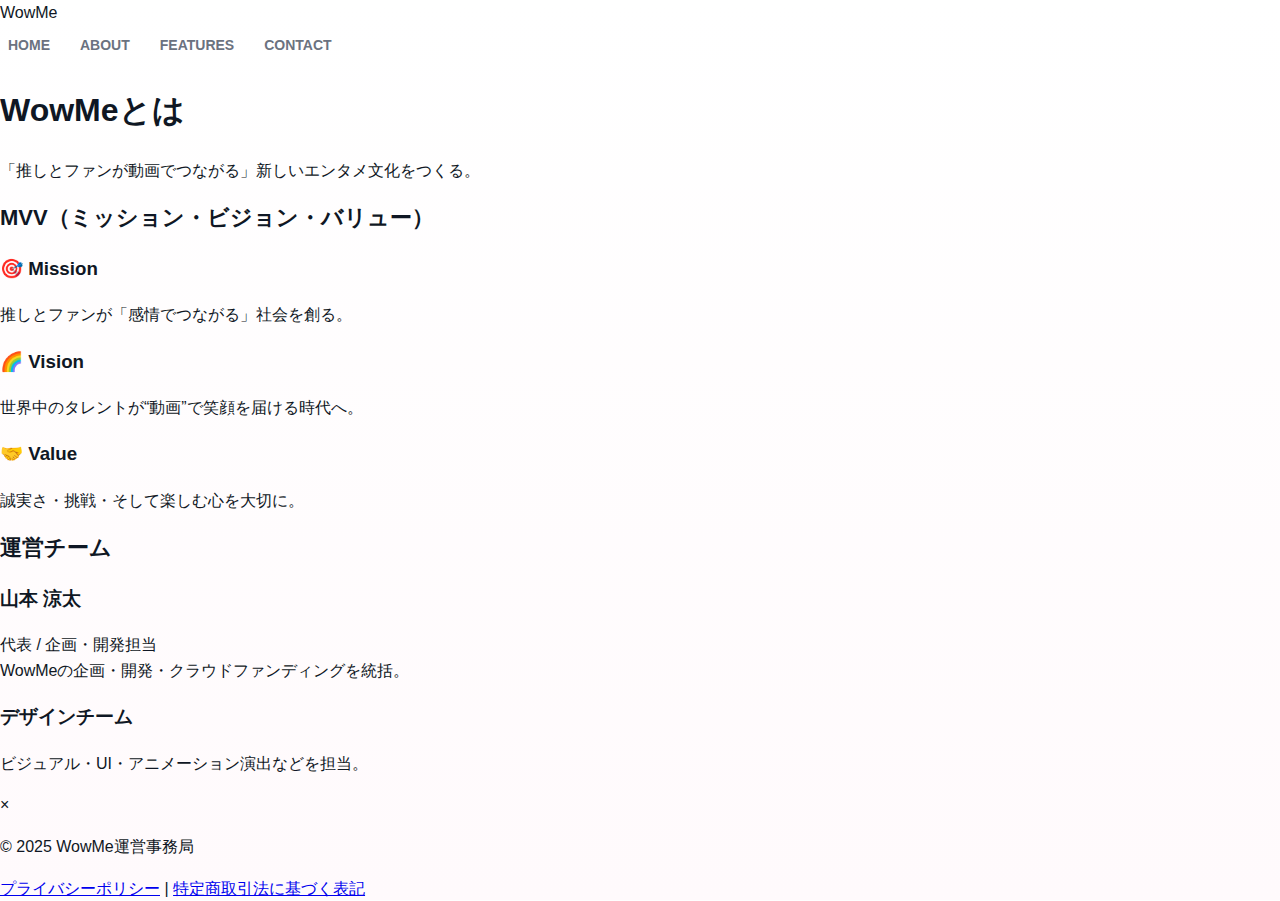
<file: resource/page/about.html>
<!DOCTYPE html>
<html lang="ja">
<head>
  <meta charset="UTF-8">
  <meta name="viewport" content="width=device-width, initial-scale=1.0">
  <title>WowMeについて | WowMe運営事務局</title>
  <link rel="stylesheet" href="/resource/css/style.css">
  <link rel="icon" href="/resource/img/WowMe.png">
  <script defer src="/resource/js/script.js"></script>
</head>
<body>
  <!-- 共通ヘッダー -->
  <header class="header">
    <div class="logo">WowMe</div>
    <nav class="nav">
      <a href="/index.html">HOME</a>
      <a href="/resource/page/about.html" class="active">ABOUT</a>
      <a href="/resource/page/features.html">FEATURES</a>
      <a href="/resource/page/contact.html">CONTACT</a>
    </nav>
  </header>

  <!-- ヒーロー -->
  <section class="sub-hero">
    <h1 class="fade-in-up">WowMeとは</h1>
    <p class="fade-in-up delay1">「推しとファンが動画でつながる」新しいエンタメ文化をつくる。</p>
  </section>

  <!-- ミッション・ビジョン・バリュー -->
  <section class="mvb">
    <h2 class="section-title slide-up">MVV（ミッション・ビジョン・バリュー）</h2>
    <div class="mvb-box fade-in-up">
      <div class="mvb-item">
        <h3>🎯 Mission</h3>
        <p>推しとファンが「感情でつながる」社会を創る。</p>
      </div>
      <div class="mvb-item">
        <h3>🌈 Vision</h3>
        <p>世界中のタレントが“動画”で笑顔を届ける時代へ。</p>
      </div>
      <div class="mvb-item">
        <h3>🤝 Value</h3>
        <p>誠実さ・挑戦・そして楽しむ心を大切に。</p>
      </div>
    </div>
  </section>

  <!-- チーム紹介 -->
  <section class="team">
    <h2 class="section-title slide-up">運営チーム</h2>
    <div class="team-grid">
      <div class="team-card slide-left">
        <!-- ▼メンバー画像 -->
        <!-- <img src="member_1.jpg" alt="代表 山本涼太"> -->
        <h3>山本 涼太</h3>
        <p>代表 / 企画・開発担当<br>WowMeの企画・開発・クラウドファンディングを統括。</p>
      </div>
      <div class="team-card slide-right">
        <!-- <img src="member_2.jpg" alt="デザイナー"> -->
        <h3>デザインチーム</h3>
        <p>ビジュアル・UI・アニメーション演出などを担当。</p>
      </div>
    </div>
  </section>

  <!-- ▼ モーダル（共通でOK） -->
  <div id="modal" class="modal">
    <div class="modal-content">
      <span class="modal-close">&times;</span>
      <div id="modal-body">
        <!-- モーダル本文はJSで差し込みます -->
      </div>
    </div>
  </div>

  <!-- フッター -->
  <footer class="footer">
    <p>© 2025 WowMe運営事務局</p>
    <div class="footer-links">
      <a href="#" id="privacy-link">プライバシーポリシー</a>
      <span>|</span>
      <a href="#" id="legal-link">特定商取引法に基づく表記</a>
    </div>
  </footer>
</body>
</html>
</file>
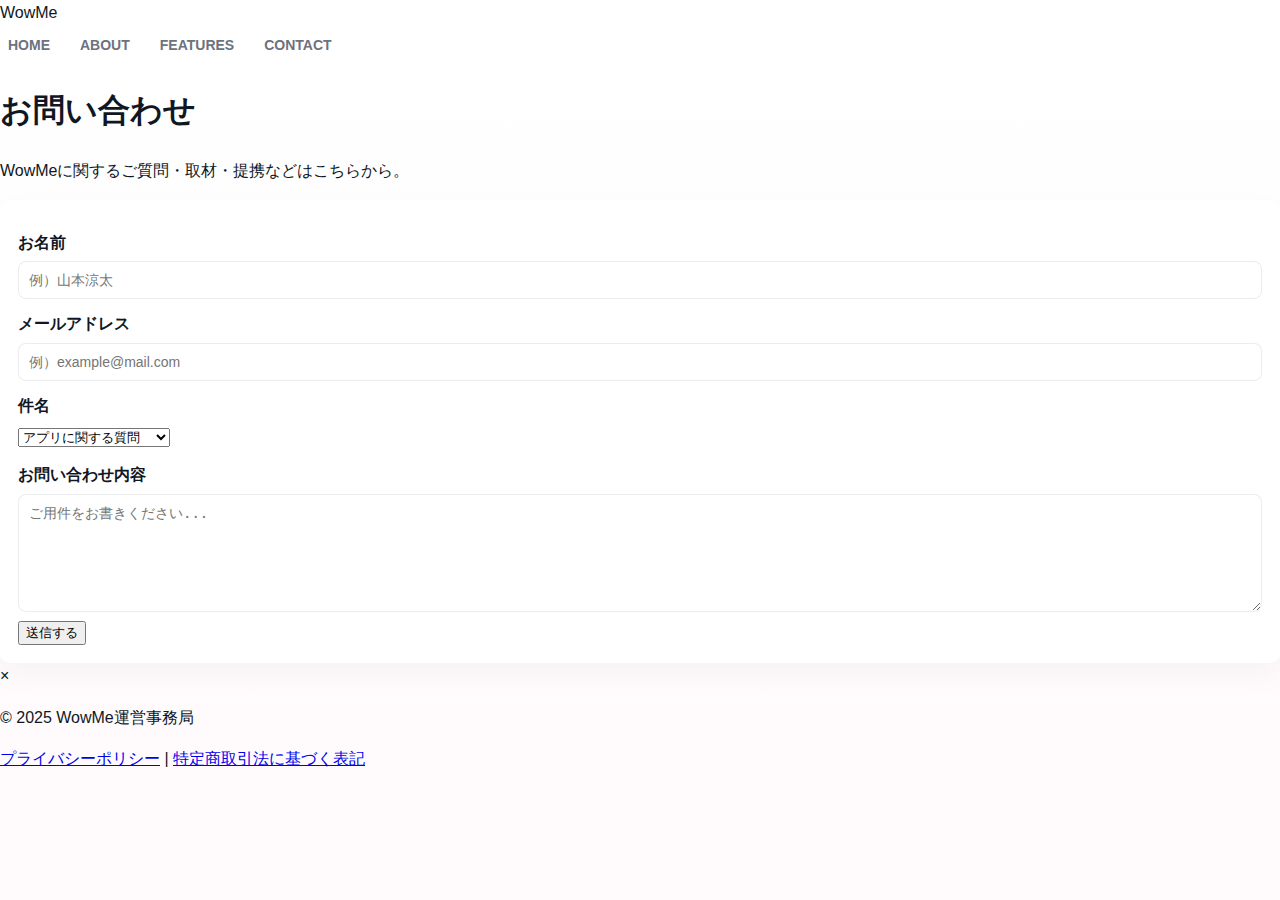
<file: resource/page/contact.html>
<!DOCTYPE html>
<html lang="ja">
<head>
  <meta charset="UTF-8">
  <meta name="viewport" content="width=device-width, initial-scale=1.0">
  <title>お問い合わせ | WowMe運営事務局</title>
  <link rel="stylesheet" href="../css/style.css">
  <link rel="icon" href="../img/WowMe.png">
  <script defer src="../js/script.js"></script>
</head>
<body>
  <header class="header">
    <div class="logo">WowMe</div>
    <nav class="nav">
      <a href="https://hello-wowme.github.io/WowMe">HOME</a>
      <a href="./about.html">ABOUT</a>
      <a href="./features.html">FEATURES</a>
      <a href="./contact.html" class="active">CONTACT</a>
    </nav>
  </header>

  <section class="sub-hero">
    <h1 class="fade-in-up">お問い合わせ</h1>
    <p class="fade-in-up delay1">WowMeに関するご質問・取材・提携などはこちらから。</p>
  </section>

  <section class="contact-form fade-in-up">
    <form action="https://formspree.io/f/mgvnqrdp" method="POST" class="form-card">
      <label for="name">お名前</label>
      <input type="text" id="name" name="name" placeholder="例）山本涼太" required>

      <label for="email">メールアドレス</label>
      <input type="email" id="email" name="email" placeholder="例）example@mail.com" required>

      <label for="subject">件名</label>
      <select id="subject" name="subject" required>
        <option value="support">アプリに関する質問</option>
        <option value="collaboration">コラボ・取材のご依頼</option>
        <option value="bug">不具合・改善要望</option>
        <option value="other">その他</option>
      </select>

      <label for="message">お問い合わせ内容</label>
      <textarea id="message" name="message" rows="6" placeholder="ご用件をお書きください..." required></textarea>

      <button type="submit" class="btn-primary">送信する</button>
    </form>
  </section>

  <!-- ▼ モーダル（共通でOK） -->
  <div id="modal" class="modal">
    <div class="modal-content">
      <span class="modal-close">&times;</span>
      <div id="modal-body">
        <!-- モーダル本文はJSで差し込みます -->
      </div>
    </div>
  </div>

  <!-- フッター -->
  <footer class="footer">
    <p>© 2025 WowMe運営事務局</p>
    <div class="footer-links">
      <a href="#" id="privacy-link">プライバシーポリシー</a>
      <span>|</span>
      <a href="#" id="legal-link">特定商取引法に基づく表記</a>
    </div>
  </footer>
</body>
</html>
</file>
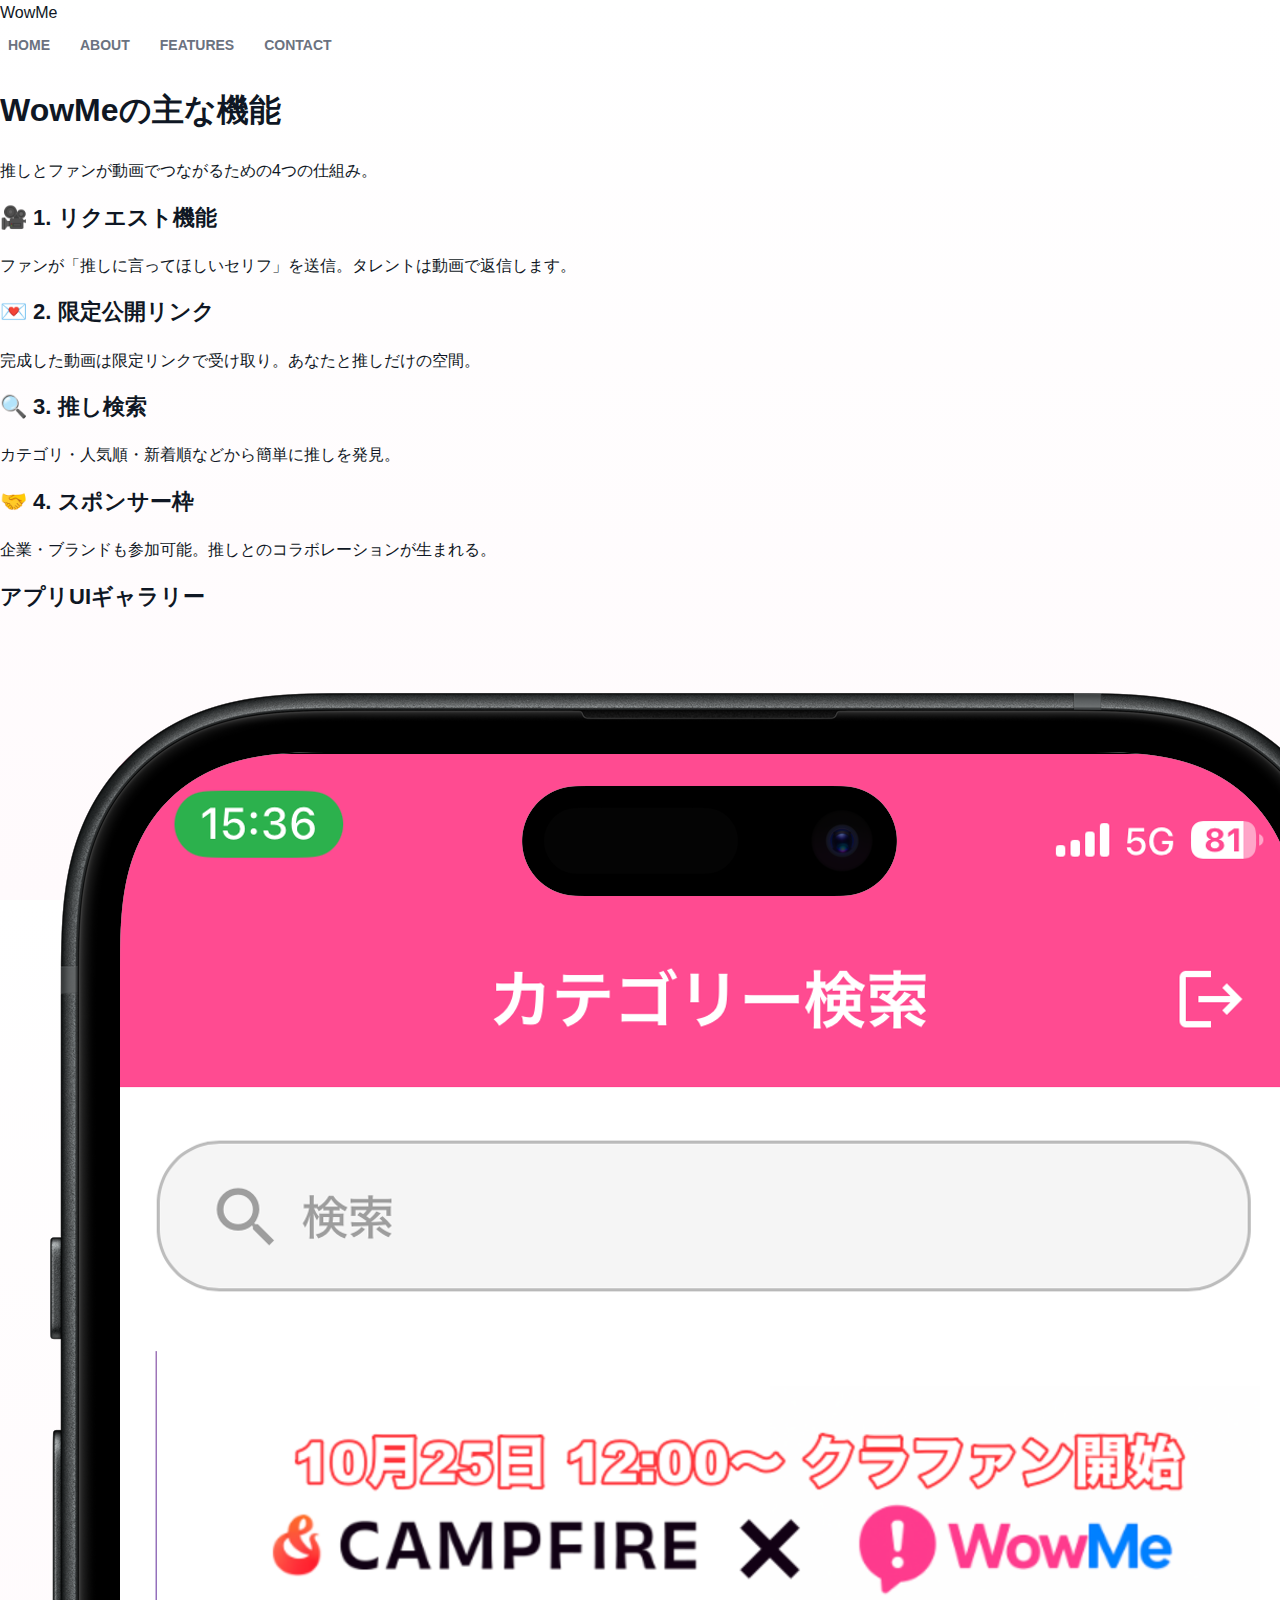
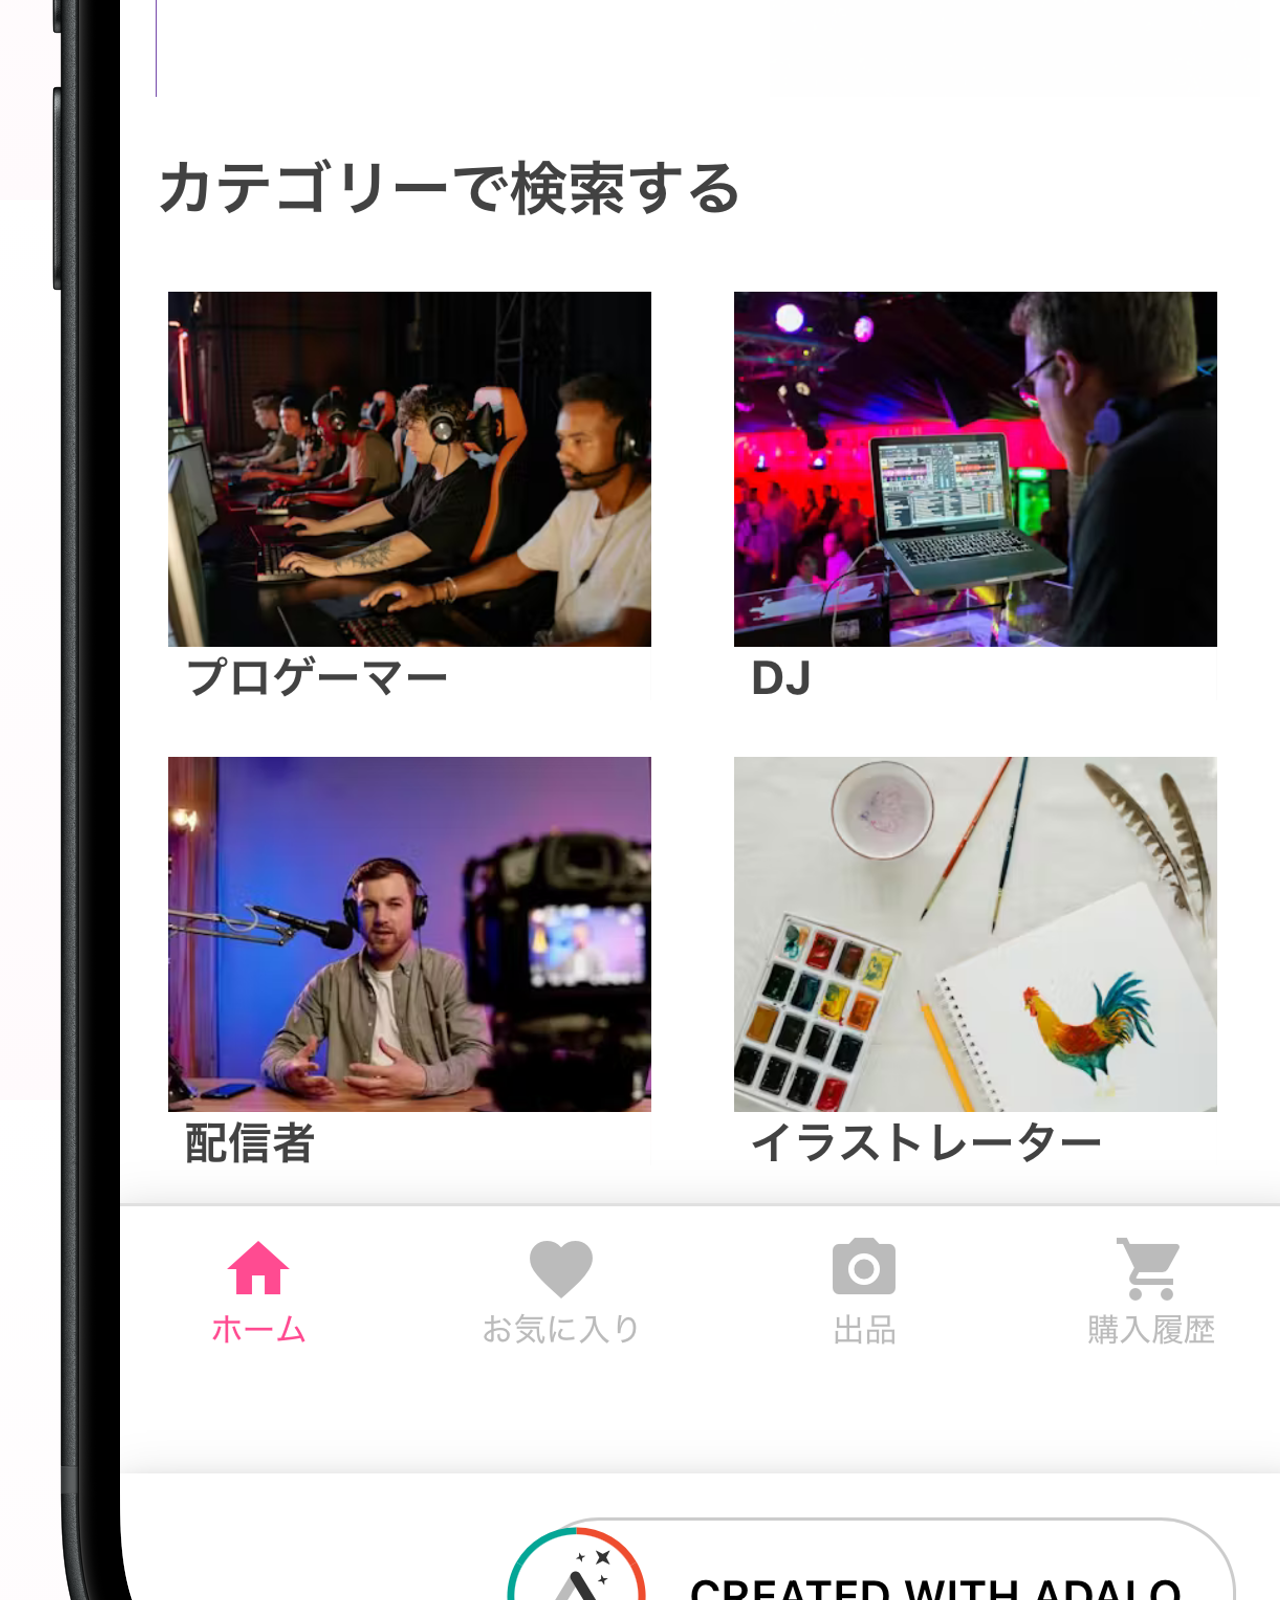
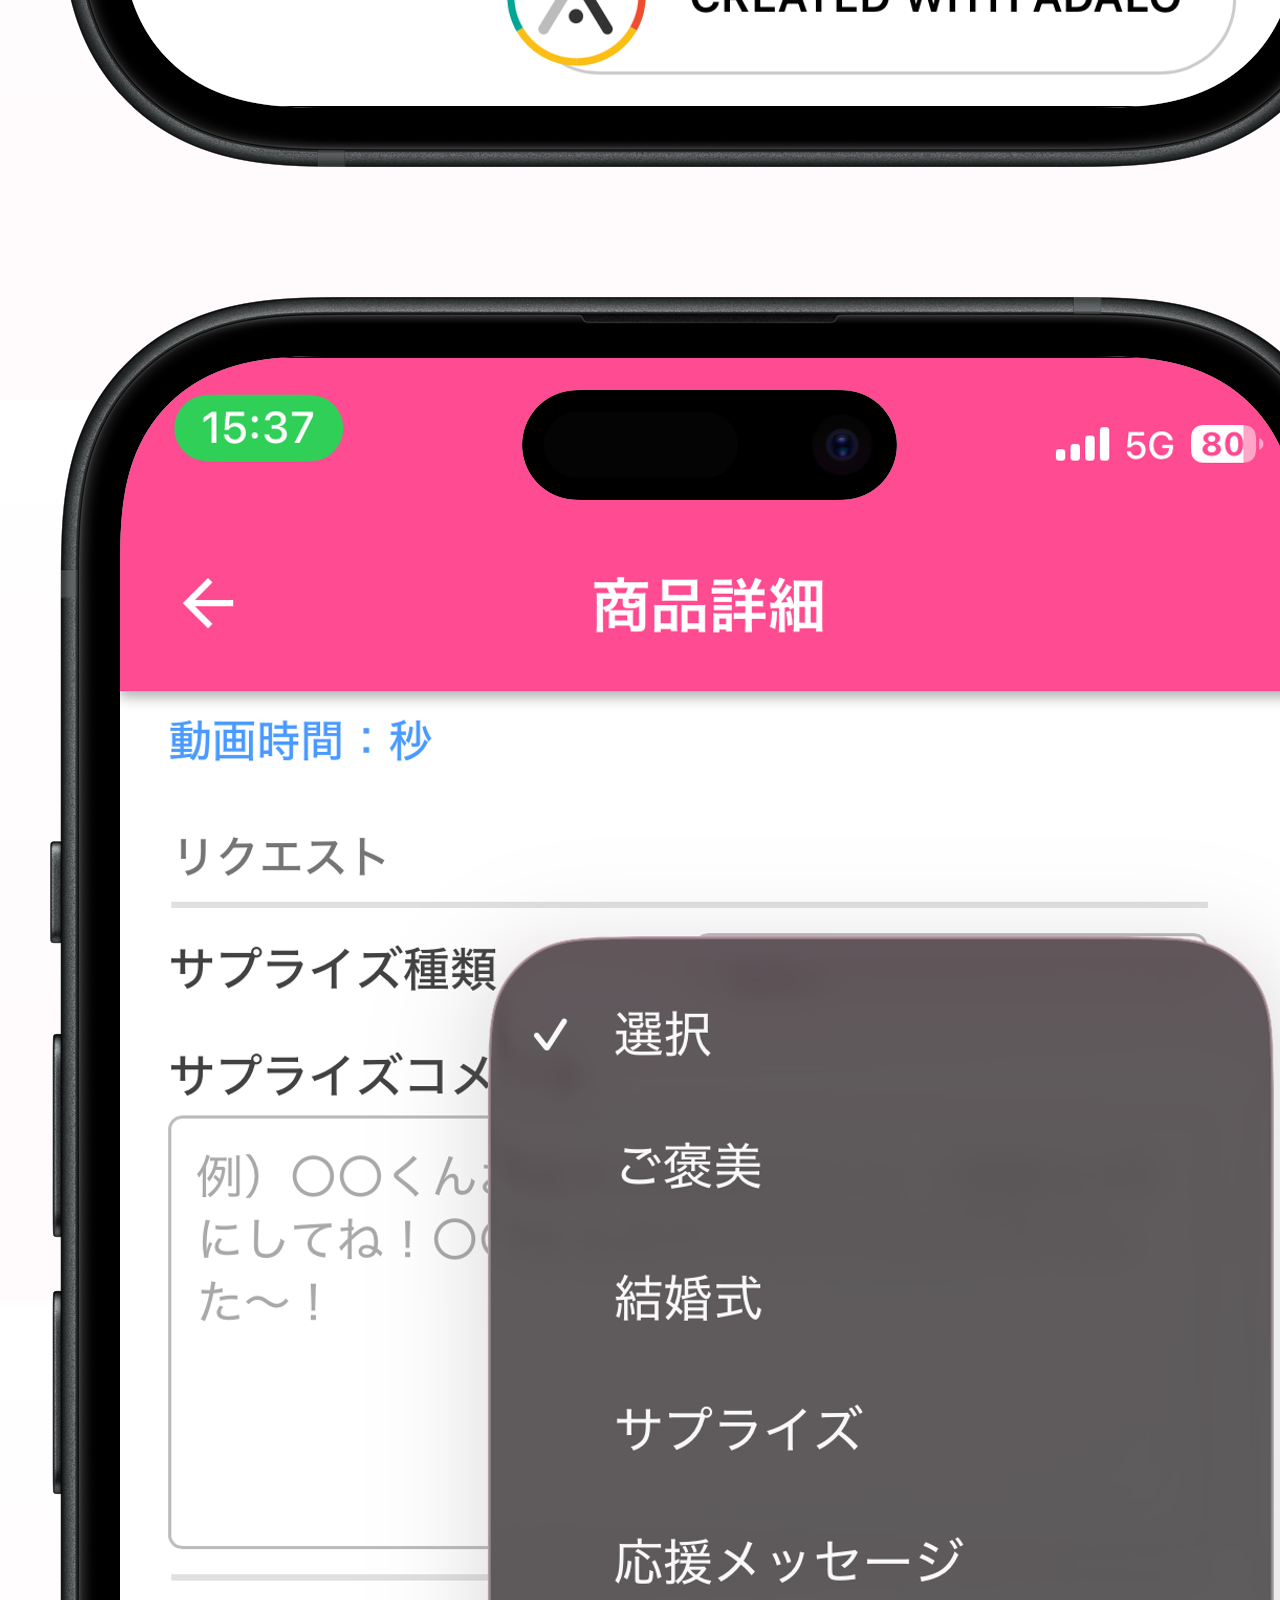
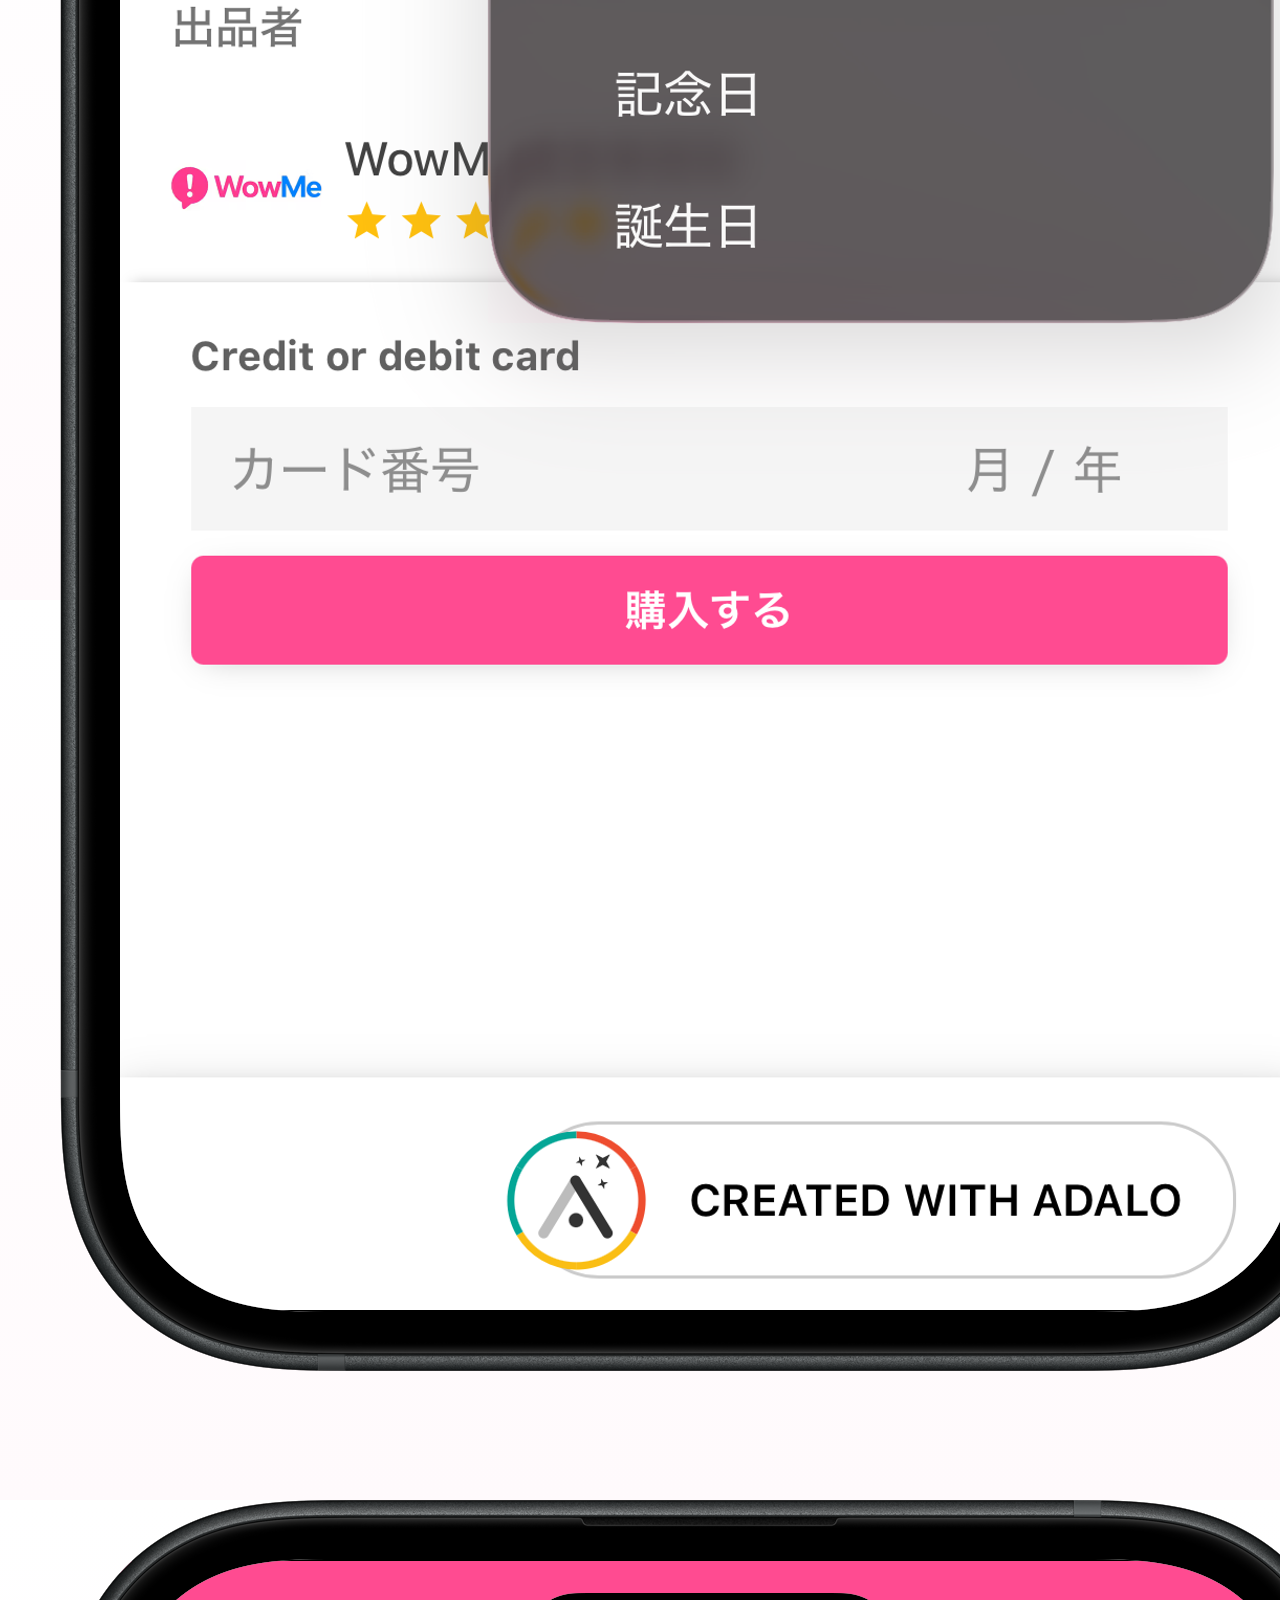
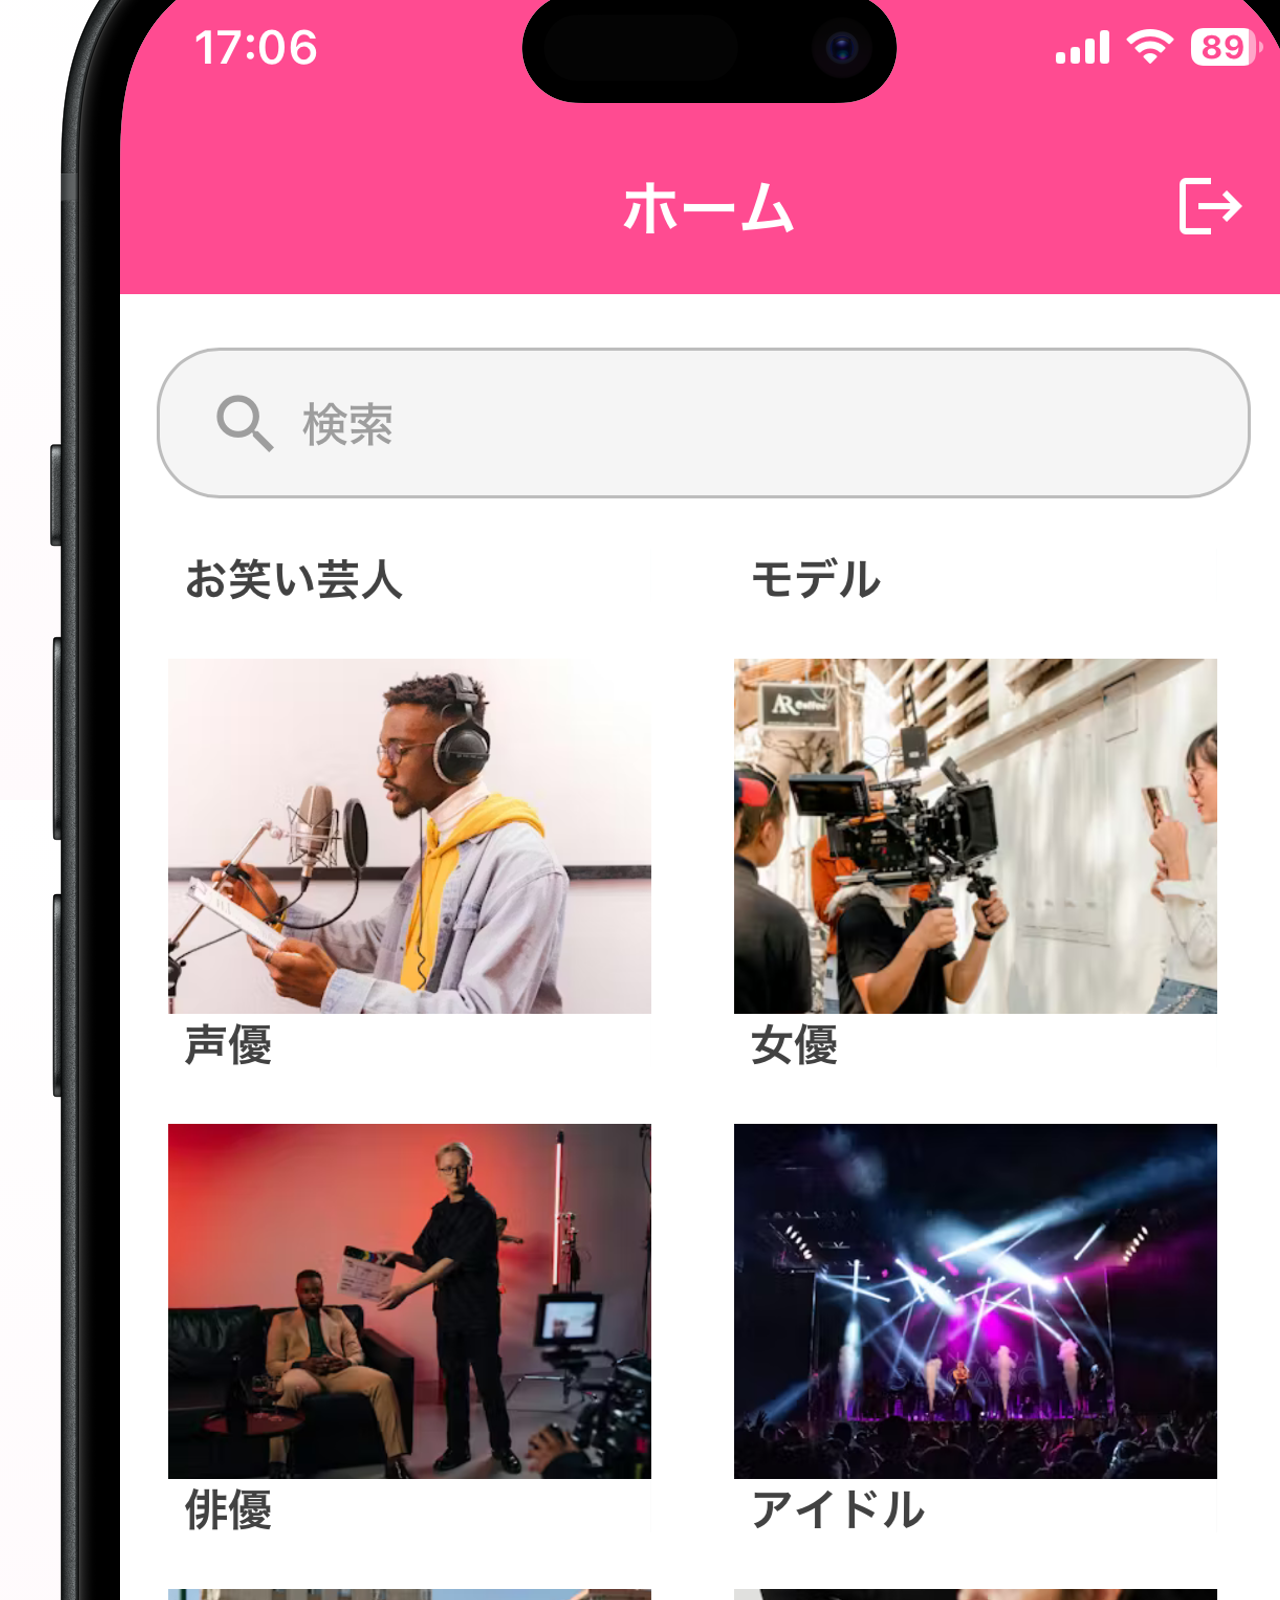
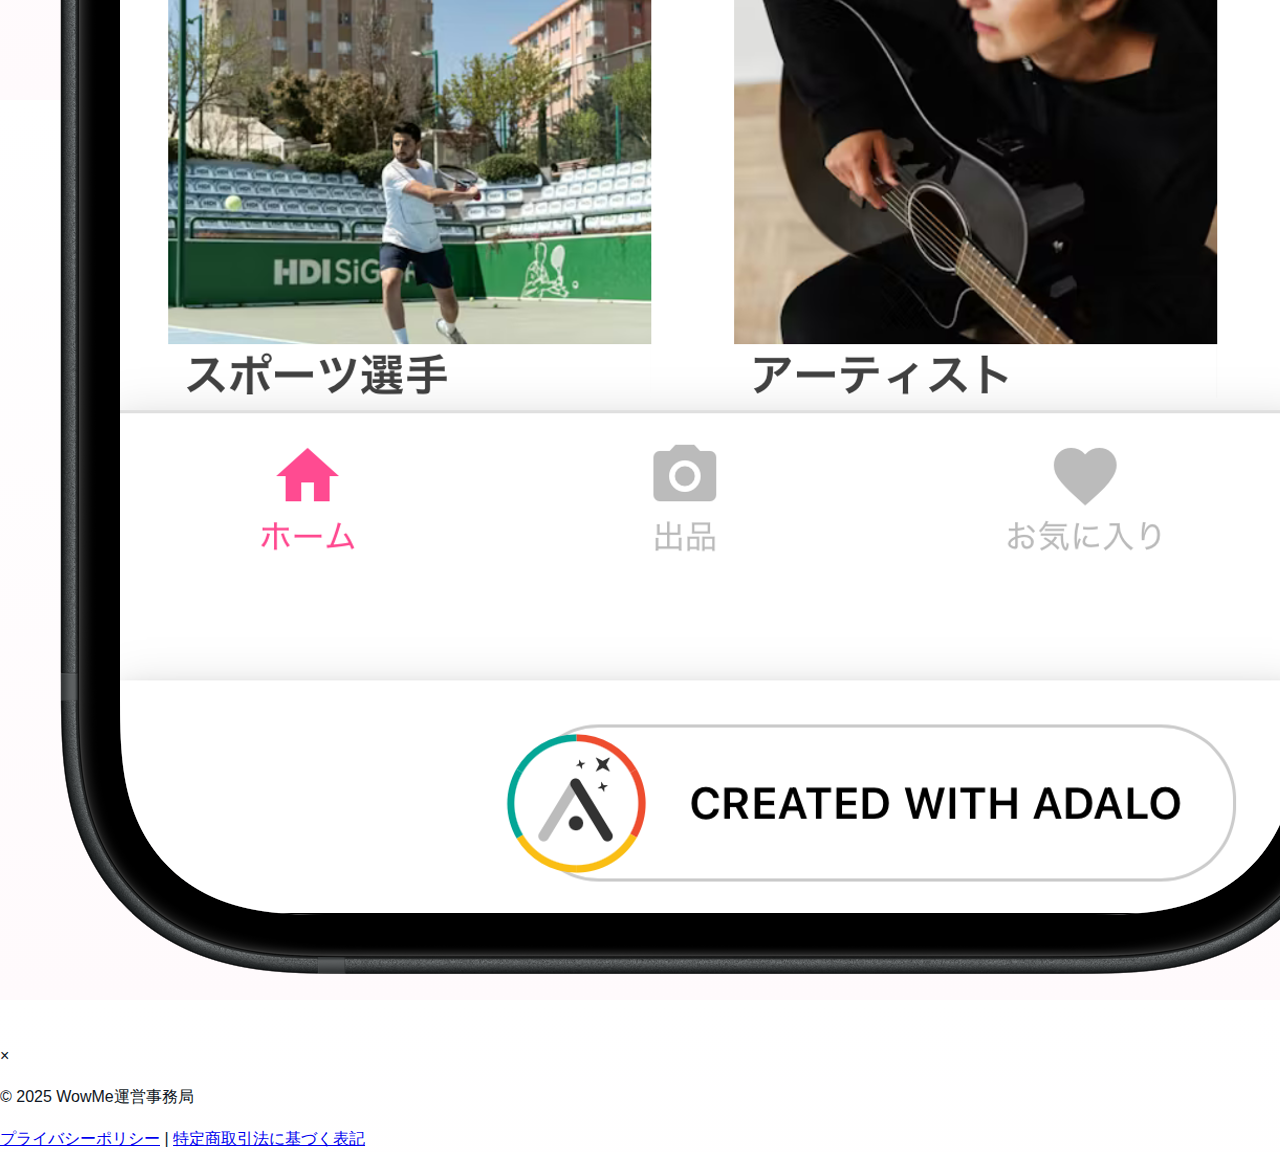
<file: resource/page/features.html>
<!DOCTYPE html>
<html lang="ja">
<head>
  <meta charset="UTF-8">
  <meta name="viewport" content="width=device-width, initial-scale=1.0">
  <title>機能紹介 | WowMe運営事務局</title>
  <link rel="stylesheet" href="../css/style.css">
  <link rel="icon" href="../img/WowMe.png">
  <script defer src="../js/script.js"></script>
</head>
<body>
  <header class="header">
    <div class="logo">WowMe</div>
    <nav class="nav">
      <a href="https://hello-wowme.github.io/WowMe">HOME</a>
      <a href="./about.html">ABOUT</a>
      <a href="./features.html" class="active">FEATURES</a>
      <a href="./contact.html">CONTACT</a>
    </nav>
  </header>

  <section class="sub-hero">
    <h1 class="fade-in-up">WowMeの主な機能</h1>
    <p class="fade-in-up delay1">推しとファンが動画でつながるための4つの仕組み。</p>
  </section>

  <!-- 機能リスト -->
  <section class="features-detail">
    <div class="feature-detail-card slide-left">
      <h2>🎥 1. リクエスト機能</h2>
      <p>ファンが「推しに言ってほしいセリフ」を送信。タレントは動画で返信します。</p>
      <!-- ▼動画サンプルを挿入 -->
      <!-- <video controls src="feature_request.mp4"></video> -->
    </div>
    <div class="feature-detail-card slide-right">
      <h2>💌 2. 限定公開リンク</h2>
      <p>完成した動画は限定リンクで受け取り。あなたと推しだけの空間。</p>
    </div>
    <div class="feature-detail-card slide-left">
      <h2>🔍 3. 推し検索</h2>
      <p>カテゴリ・人気順・新着順などから簡単に推しを発見。</p>
    </div>
    <div class="feature-detail-card slide-right">
      <h2>🤝 4. スポンサー枠</h2>
      <p>企業・ブランドも参加可能。推しとのコラボレーションが生まれる。</p>
    </div>
  </section>

  <!-- ギャラリー -->
  <section class="gallery">
    <h2 class="section-title slide-up">アプリUIギャラリー</h2>
    <div class="gallery-scroll">
      <img src="../img/Preview_01-portrait.png" alt="アプリUI1">
      <img src="../img/Preview_02-portrait.png" alt="アプリUI2">
      <img src="../img/Preview_03-portrait.png" alt="アプリUI3">
    </div>
  </section>

  <!-- ▼ モーダル（共通でOK） -->
  <div id="modal" class="modal">
    <div class="modal-content">
      <span class="modal-close">&times;</span>
      <div id="modal-body">
        <!-- モーダル本文はJSで差し込みます -->
      </div>
    </div>
  </div>

  <!-- フッター -->
  <footer class="footer">
    <p>© 2025 WowMe運営事務局</p>
    <div class="footer-links">
      <a href="#" id="privacy-link">プライバシーポリシー</a>
      <span>|</span>
      <a href="#" id="legal-link">特定商取引法に基づく表記</a>
    </div>
  </footer>
</body>
</html>
</file>
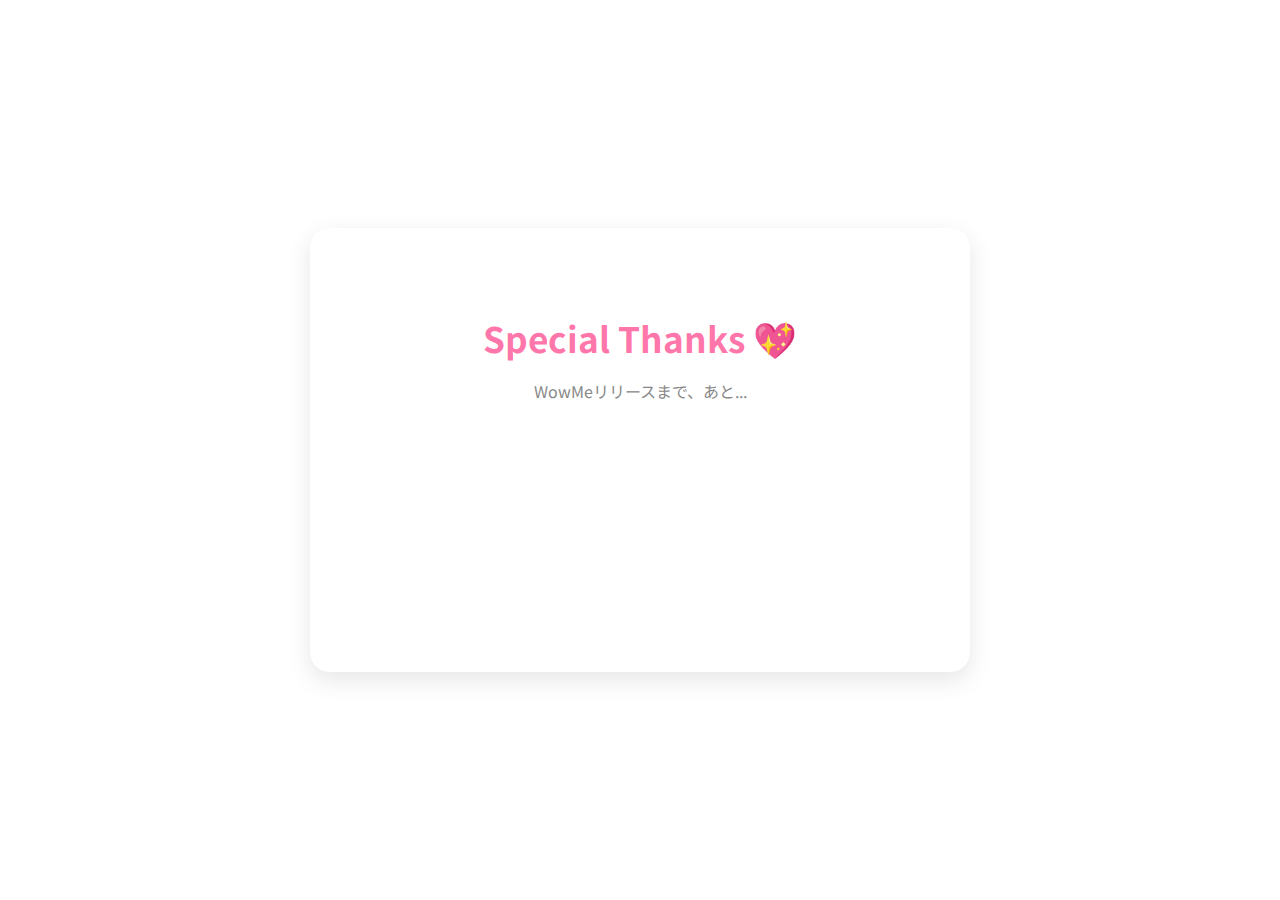
<file: resource/page/special-thanks.html>
<!DOCTYPE html>
<html lang="ja">
<head>
  <meta charset="UTF-8">
  <meta name="viewport" content="width=device-width, initial-scale=1.0">
  <title>Special Thanks | WowMe運営事務局</title>
  <link rel="icon" href="../img/WowMe.png">
  <link rel="stylesheet" href="../css/special-thanks.css">
  <script defer src="../js/special-thanks.js"></script>
</head>
<body>
  <div class="countdown-wrapper">
    <h1 class="title">Special Thanks 💖</h1>
    <p class="subtitle">WowMeリリースまで、あと...</p>

    <div class="countdown fade-in">
      <div class="time-block">
        <span id="days">000</span>
        <small>Days</small>
      </div>
      <div class="time-block">
        <span id="hours">00</span>
        <small>Hours</small>
      </div>
      <div class="time-block">
        <span id="minutes">00</span>
        <small>Minutes</small>
      </div>
      <div class="time-block">
        <span id="seconds">00</span>
        <small>Seconds</small>
      </div>
    </div>

    <p class="message fade-in">これまで支えてくださった全ての方へ、心からの感謝を込めて。</p>
  </div>
</body>
</html>
</file>
<file: resource/css/style.css>
/* styles.css - WowMe company page
   Main color: #FF66B2 (primary)
   Sub color:  #FFD1E8 (secondary)
*/

:root{
  --primary: #FF66B2;
  --secondary: #FFD1E8;
  --bg: #fff;
  --muted: #6b7280;
  --container: 1100px;
  --radius: 12px;
  --accent: linear-gradient(135deg,var(--primary),#FF8FB3);
  --max-width: var(--container);
}

*{box-sizing:border-box}
html,body{height:100%}
body{
  margin:0;
  font-family: -apple-system, "Segoe UI", Roboto, "Helvetica Neue", "Hiragino Kaku Gothic ProN", "Noto Sans JP", Arial;
  background: linear-gradient(180deg,#fff 0%, #fffafc 100%);
  color:#0f1724;
  -webkit-font-smoothing:antialiased;
  -moz-osx-font-smoothing:grayscale;
  line-height:1.6;
}

.container{max-width:var(--max-width);margin:0 auto;padding:20px}

/* Header */
.site-header{
  border-bottom:1px solid rgba(15,23,36,0.04);
  background: linear-gradient(90deg, rgba(255,230,240,0.6), transparent);
  position:sticky;top:0;z-index:40;
}
.header-inner{display:flex;align-items:center;justify-content:space-between;gap:12px;padding:12px 0}
.brand{display:flex;align-items:center;gap:12px;text-decoration:none;color:inherit}
.brand-mark{
  width:48px;height:48px;border-radius:10px;background:var(--primary);
  display:flex;align-items:center;justify-content:center;color:white;font-weight:800;font-size:20px;
  box-shadow:0 6px 18px rgba(255,102,178,0.18);
}
.brand-title{font-weight:800}
.brand-sub{font-size:12px;color:var(--muted)}

.nav{display:flex;gap:14px;align-items:center}
.nav a{color:var(--muted);text-decoration:none;font-weight:700;font-size:14px;padding:8px;border-radius:8px}
.nav a:hover{background:rgba(255,102,178,0.06);color:var(--primary)}

/* Nav toggle (mobile) */
/* .nav-toggle{display:none;background:none;border:2px solid transparent;padding:8px;border-radius:8px;font-size:18px;cursor:pointer} */

/* Hero */
.hero{padding:48px 0}
.hero-inner{display:grid;grid-template-columns:1fr 420px;gap:28px;align-items:center}
.hero-copy h1{font-size:32px;margin:0 0 12px;line-height:1.15}
.lead{margin:0 0 12px;color:var(--muted);font-size:16px}
.kicker{font-size:13px;color:var(--muted)}

.hero-card{display:flex;align-items:center;justify-content:center}
.mock-phone{width:320px;height:640px;border-radius:26px;background:linear-gradient(180deg,#fff,#fff9fb);box-shadow:0 20px 50px rgba(255,102,178,0.08);display:flex;align-items:center;justify-content:center;padding:18px}
.mock-screen{width:100%;height:100%;border-radius:16px;background-image:url(../img/inu_stand.jpg);display:flex;align-items:center;justify-content:center;}
/* .mock-text{color:var(--muted);font-weight:700} */

/* Sections */
.section{padding:36px 0}
.bg-light{background:linear-gradient(180deg, rgba(255,210,235,0.4), rgba(255,244,250,0.6))}

h2{margin:0 0 18px;font-size:22px}
.grid{display:grid;gap:18px}
.two-col{grid-template-columns:1fr 360px}
.three-col{grid-template-columns:repeat(3,1fr)}
.card{background:#fff;padding:18px;border-radius:10px;box-shadow:0 6px 20px rgba(16,24,40,0.04)}
.box{background:linear-gradient(180deg,#fff,#fffefc);padding:16px;border-radius:10px;border:1px solid rgba(15,23,42,0.03)}

/* Contact form */
.contact-grid{display:grid;grid-template-columns:1fr 320px;gap:24px;align-items:start}
.contact-form{background:#fff;padding:18px;border-radius:10px;box-shadow:0 12px 30px rgba(16,24,40,0.04)}
.contact-form label{display:block;margin:12px 0 6px;font-weight:700}
.contact-form input, .contact-form textarea{width:100%;padding:10px;border-radius:8px;border:1px solid rgba(15,23,36,0.08);font-size:14px}
.required{color:var(--primary);font-weight:800;margin-left:6px}
.form-actions{display:flex;gap:10px;align-items:center;margin-top:12px}
.btn{padding:10px 16px;border-radius:10px;border:none;cursor:pointer;font-weight:700}
.btn.primary{background:var(--primary);color:#fff;box-shadow:0 8px 18px rgba(255,102,178,0.16)}
.btn.secondary{background:transparent;border:2px solid rgba(15,23,36,0.06);color:var(--muted)}

/* contact info */
.contact-info{background:linear-gradient(180deg, rgba(255,255,255,0.7), rgba(255,255,255,0.9));padding:18px;border-radius:10px;border:1px solid rgba(15,23,36,0.03)}
.contact-info a{color:var(--primary);text-decoration:none;font-weight:700}
.socials{display:flex;gap:8px;margin-top:12px}
.socials a{display:inline-block;padding:8px 10px;border-radius:8px;background:#fff;border:1px solid rgba(15,23,36,0.05);text-decoration:none;color:var(--muted);font-weight:700}

/* Footer */
.site-footer{border-top:1px solid rgba(15,23,36,0.04);padding:20px 0;margin-top:28px;background:linear-gradient(180deg,transparent, rgba(255,245,250,0.6))}
.footer-inner{display:flex;align-items:center;justify-content:space-between;gap:12px;font-size:14px}
.small-nav{display:flex;gap:12px}
.small-nav a{color:var(--muted);text-decoration:none}

/* Responsive */
@media (max-width:980px){
  .hero-inner{grid-template-columns:1fr;gap:18px}
  .two-col{grid-template-columns:1fr}
  .three-col{grid-template-columns:repeat(2,1fr)}
  .contact-grid{grid-template-columns:1fr}
  .nav{display:none}
  .nav-toggle{display:inline-block}
}

@media (max-width:560px){
  .brand-mark{width:40px;height:40px}
  .hero-copy h1{font-size:24px}
  .three-col{grid-template-columns:1fr}
}
</file>
<file: resource/css/special-thanks.css>
@import url('https://fonts.googleapis.com/css2?family=Noto+Sans+JP:wght@400;700&display=swap');

:root {
  --pink: #FF77AA;
  --lightpink: #FFF5F9;
  --bg: #FFFFFF;
}

body {
  margin: 0;
  padding: 0;
  background: var(--bg);
  color: var(--pink);
  font-family: 'Noto Sans JP', sans-serif;
  display: flex;
  align-items: center;
  justify-content: center;
  height: 100vh;
  text-align: center;
  overflow: hidden;
}

/* メインラッパー */
.countdown-wrapper {
  background: #fff;
  border-radius: 20px;
  padding: 60px 30px;
  box-shadow: 0 8px 24px rgba(0,0,0,0.1);
  max-width: 600px;
  width: 90%;
  animation: fadeIn 1.2s ease;
}

.title {
  font-size: 2.2rem;
  margin-bottom: 8px;
  font-weight: 700;
}

.subtitle {
  font-size: 1rem;
  color: #888;
  margin-bottom: 40px;
}

/* カウントダウン */
.countdown {
  display: flex;
  justify-content: center;
  align-items: center;
  gap: 18px;
  margin-bottom: 40px;
}

.time-block {
  text-align: center;
  min-width: 80px;
}

.time-block span {
  font-size: 2.6rem;
  font-weight: 700;
  display: block;
  color: var(--pink);
  animation: pulse 2s infinite;
}

.time-block small {
  color: #999;
  font-size: 0.8rem;
}

.message {
  font-size: 1rem;
  line-height: 1.8;
  color: #555;
}

/* アニメーション */
@keyframes fadeIn {
  from { opacity: 0; transform: translateY(20px); }
  to { opacity: 1; transform: translateY(0); }
}
@keyframes pulse {
  0%, 100% { transform: scale(1); }
  50% { transform: scale(1.05); }
}

/* フェード効果 */
.fade-in {
  opacity: 0;
  animation: fadeIn 1.5s ease forwards;
}
</file>
